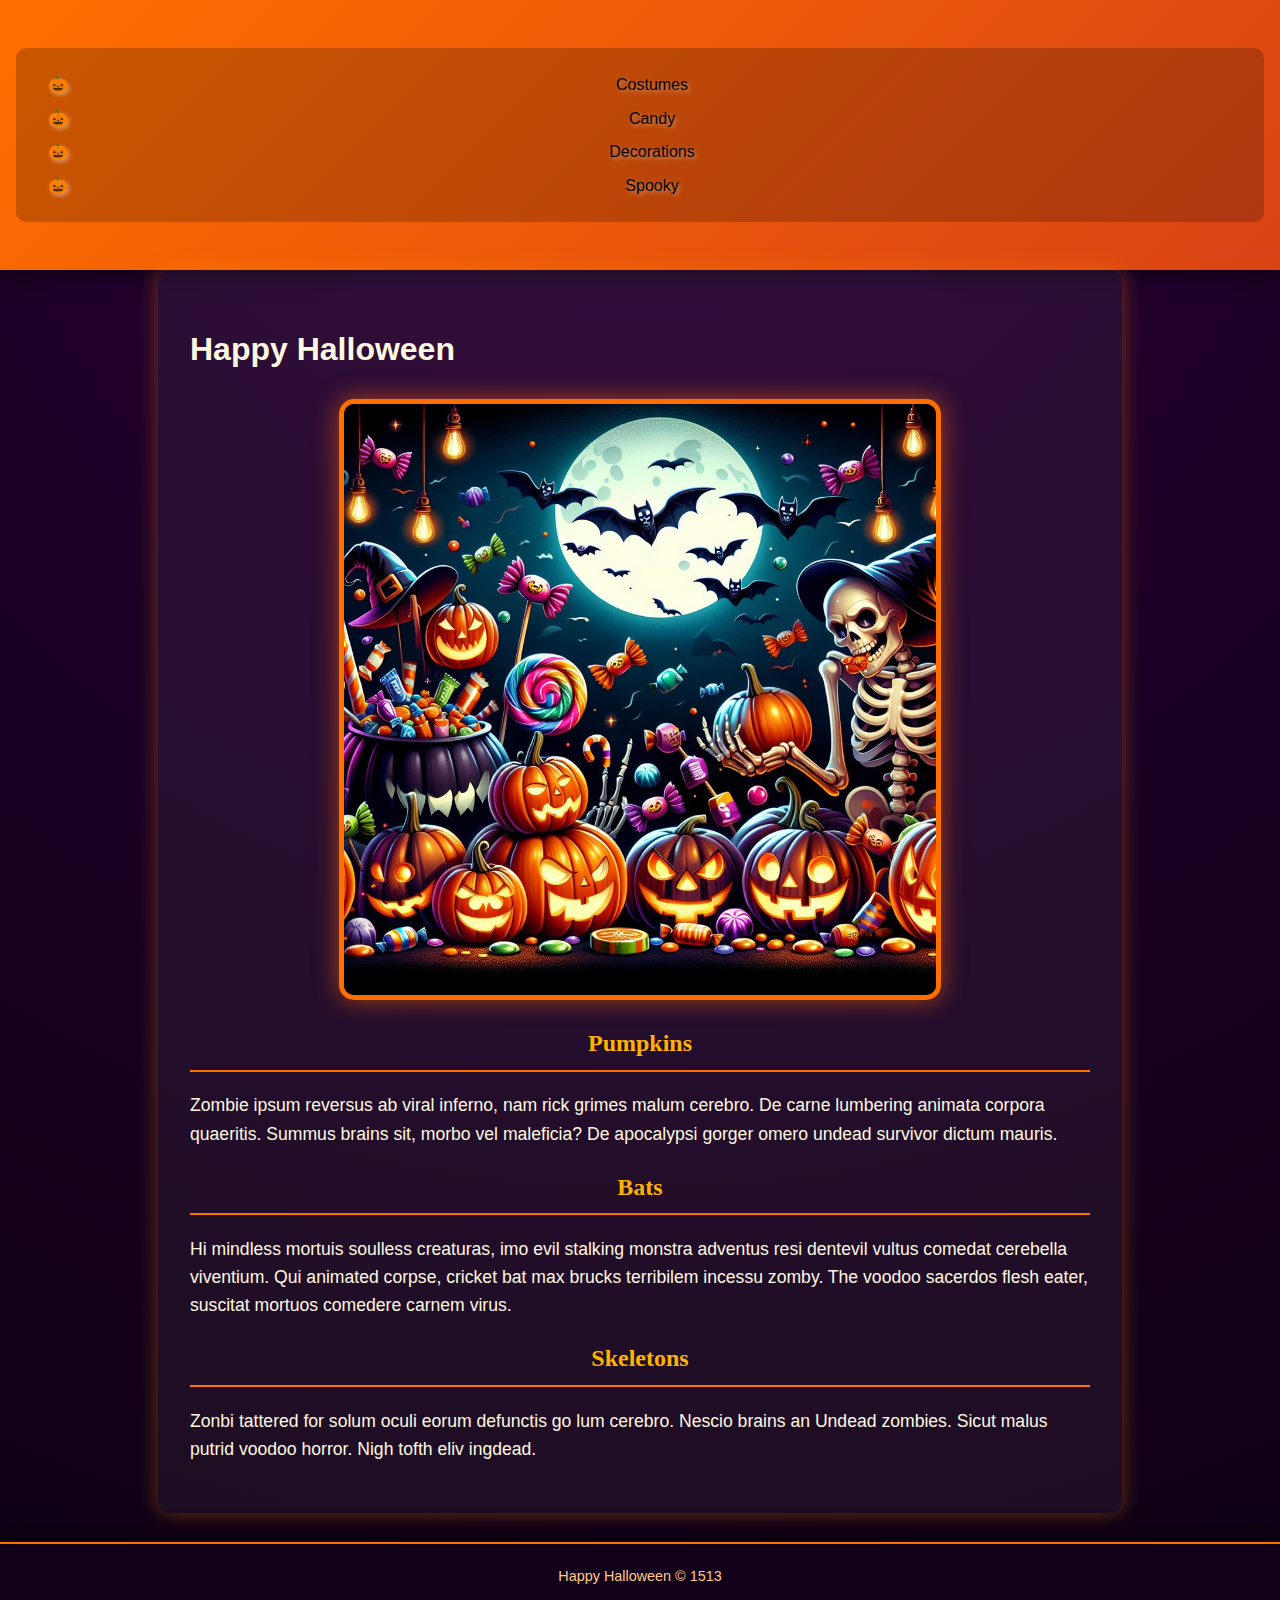
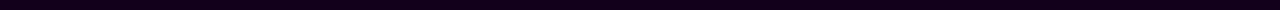
<file: ice/halloween/index.html>
<!-- For this activity you are not allowed to change
 the HTML code, only the CSS -->

<!DOCTYPE html>
<html lang="en">

<head>
    <meta charset="UTF-8">
    <meta name="viewport" content="width=device-width, initial-scale=1.0">
    <title>Document</title>
    <link rel="stylesheet" href="styles/styles.css">
</head>

<body>
    <div id="wrapper">
        <header>
            <nav>
                <ul>
                    <li>Costumes</li>
                    <li>Candy</li>
                    <li>Decorations</li>
                    <li>Spooky</li>
                </ul>
            </nav>
        </header>
        <main>
            <h1>Happy Halloween</h1>
            <img src="images/halloween.png">
            <section>
                <h2>Pumpkins</h2>
                <p>Zombie ipsum reversus ab viral inferno, nam rick grimes
                    malum cerebro. De carne lumbering animata corpora quaeritis.
                    Summus brains sit​​, morbo vel maleficia? De apocalypsi gorger
                    omero undead survivor dictum mauris. </p>
            </section>
            <section>
                <h2>Bats</h2>
                <p>Hi mindless mortuis soulless
                    creaturas, imo evil stalking monstra adventus resi dentevil vultus
                    comedat cerebella viventium. Qui animated corpse, cricket bat max
                    brucks terribilem incessu zomby. The voodoo sacerdos flesh eater,
                    suscitat mortuos comedere carnem virus.</p>
            </section>
            <section>
                <h2>Skeletons</h2>
                <p>Zonbi tattered for solum oculi
                    eorum defunctis go lum cerebro. Nescio brains an Undead zombies. Sicut
                    malus putrid voodoo horror. Nigh tofth eliv ingdead.</p>
            </section>
        </main>
        <footer>
            Happy Halloween &copy; 1513
        </footer>
    </div>
</body>

</html>
</file>
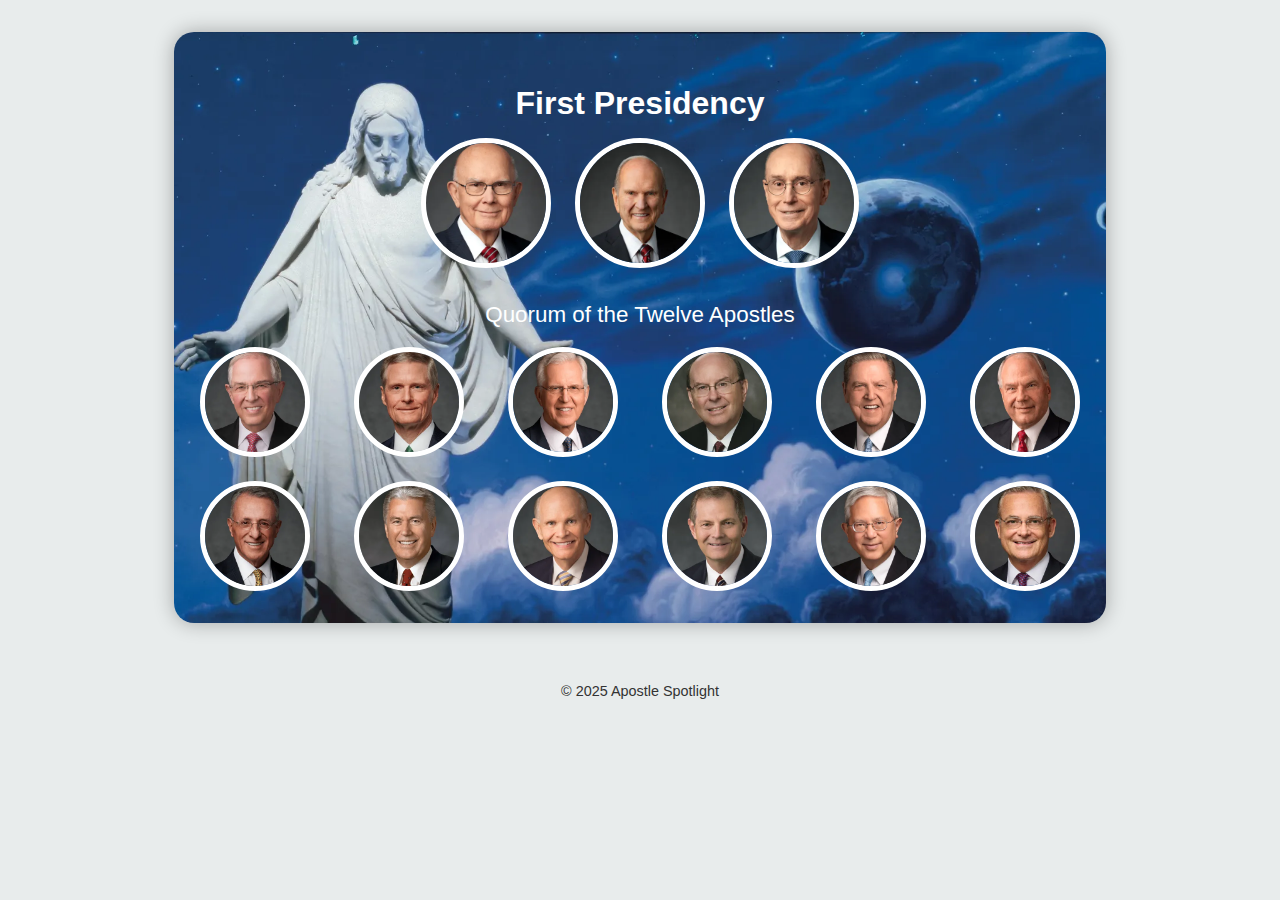
<file: ice/apostle_spotlight/apostles.html>
<!DOCTYPE html>
<html lang="en">
<head>
  <meta charset="UTF-8" />
  <meta name="viewport" content="width=device-width, initial-scale=1.0" />
  <title>Apostle Spotlight</title>
  <link rel="stylesheet" href="styles.css" />
</head>
<body>
  <div class="container">
    <header>
      <h1>First Presidency</h1>
      <div class="first-presidency">
        <img src="images/oaks.webp" alt="Dallin H. Oaks" />
        <img src="images/nelson.webp" alt="Russell M. Nelson" />
        <img src="images/eyring.webp" alt="Henry B. Eyring" />
      </div>
      <h2>Quorum of the Twelve Apostles</h2>
    </header>

    <main class="apostles-grid">
      <img src="images/anderson.webp" alt="Neil L. Andersen" />
      <img src="images/bednar.webp" alt="David A. Bednar" />
      <img src="images/christofferson.webp" alt="D. Todd Christofferson" />
      <img src="images/cook.webp" alt="Quentin L. Cook" />
      <img src="images/holland.webp" alt="Jeffrey R. Holland" />
      <img src="images/rasband.webp" alt="Ronald A. Rasband" />
      <img src="images/soares.webp" alt="Ulisses Soares" />
      <img src="images/uchtdorf.webp" alt="Dieter F. Uchtdorf" />
      <img src="images/renlund.webp" alt="Dale G. Renlund" />
      <img src="images/stevenson.webp" alt="Gary E. Stevenson" />
      <img src="images/gong.webp" alt="Gerrit W. Gong" />
      <img src="images/kearon.webp" alt="Patrick Kearon" />
    </main>
  </div>

  <footer>
    <p>&copy; 2025 Apostle Spotlight</p>
  </footer>
</body>
</html>
</file>
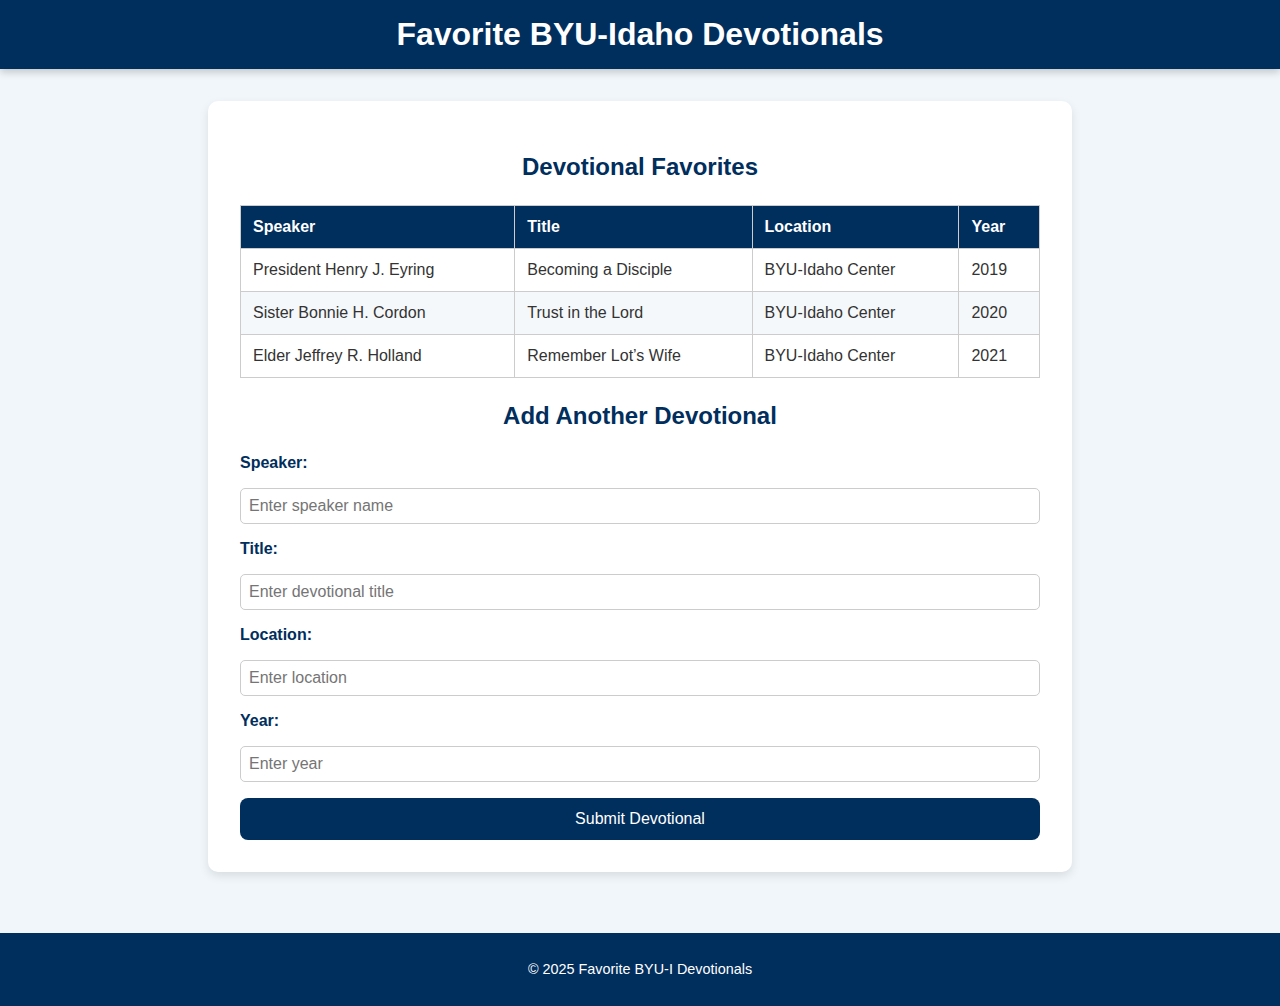
<file: ice/favorite_devo-2/favdevo.html>
<!DOCTYPE html>
<html lang="en">
<head>
  <meta charset="UTF-8" />
  <meta name="viewport" content="width=device-width, initial-scale=1.0" />
  <title>Favorite BYU-I Devotionals</title>
  <link rel="stylesheet" href="styles.css" />
</head>
<body>
  <header>
    <h1>Favorite BYU-Idaho Devotionals</h1>
  </header>

  <main>
    <div class="content-box">
      <h2>Devotional Favorites</h2>

      <!-- Table of Favorites -->
      <table>
        <thead>
          <tr>
            <th>Speaker</th>
            <th>Title</th>
            <th>Location</th>
            <th>Year</th>
          </tr>
        </thead>
        <tbody>
          <tr>
            <td>President Henry J. Eyring</td>
            <td>Becoming a Disciple</td>
            <td>BYU-Idaho Center</td>
            <td>2019</td>
          </tr>
          <tr>
            <td>Sister Bonnie H. Cordon</td>
            <td>Trust in the Lord</td>
            <td>BYU-Idaho Center</td>
            <td>2020</td>
          </tr>
          <tr>
            <td>Elder Jeffrey R. Holland</td>
            <td>Remember Lot’s Wife</td>
            <td>BYU-Idaho Center</td>
            <td>2021</td>
          </tr>
        </tbody>
      </table>

      <!-- Form to Add More -->
      <h2>Add Another Devotional</h2>
      <form>
        <label for="speaker">Speaker:</label>
        <input type="text" id="speaker" name="speaker" placeholder="Enter speaker name" required />

        <label for="title">Title:</label>
        <input type="text" id="title" name="title" placeholder="Enter devotional title" required />

        <label for="location">Location:</label>
        <input type="text" id="location" name="location" placeholder="Enter location" required />

        <label for="year">Year:</label>
        <input type="number" id="year" name="year" placeholder="Enter year" required />

        <button type="submit">Submit Devotional</button>
      </form>
    </div>
  </main>

  <footer>
    <p>&copy; 2025 Favorite BYU-I Devotionals</p>
  </footer>
</body>
</html>
</file>
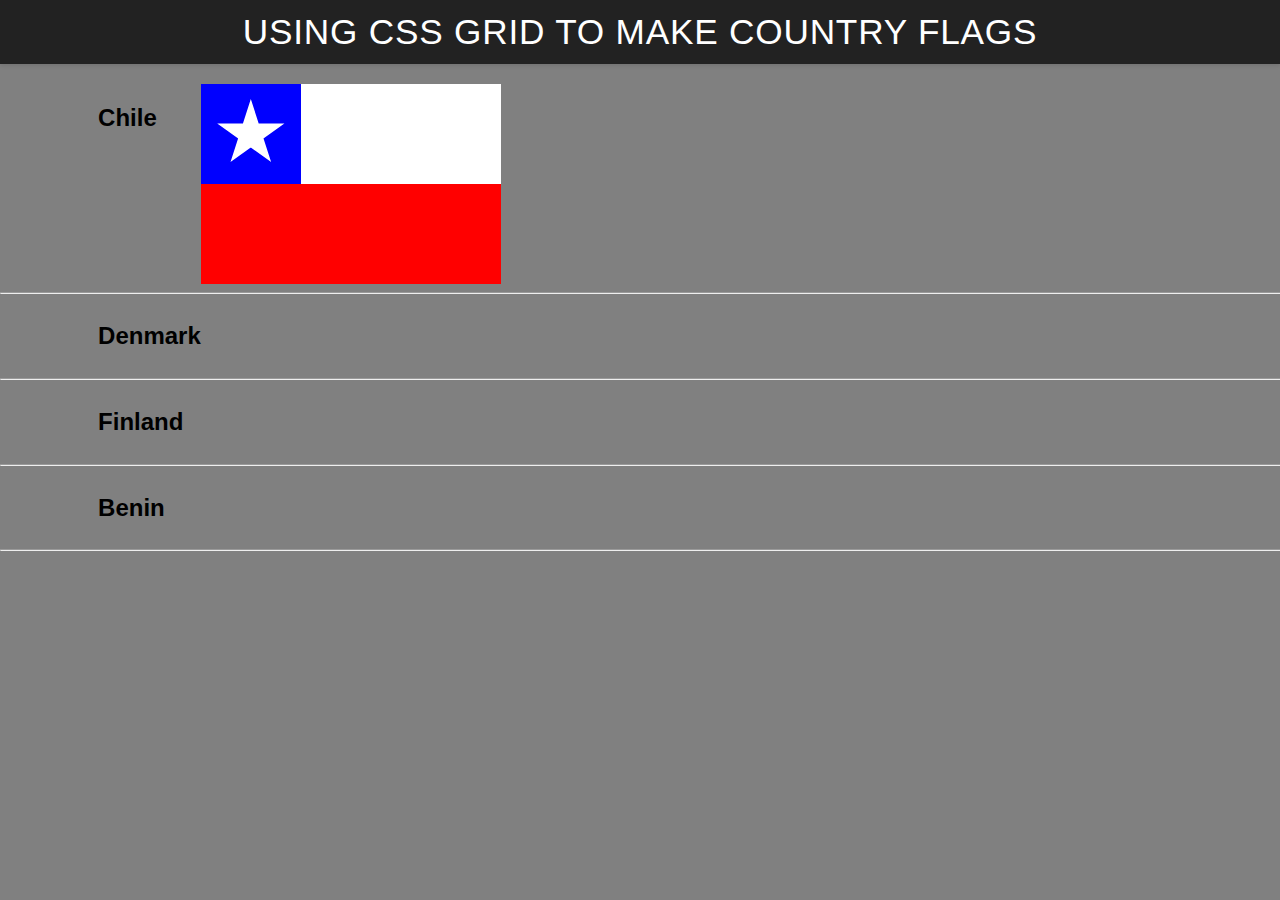
<file: ice/grid_flags/flags.html>
<!DOCTYPE html>
<html lang="en">

<head>
    <meta charset="UTF-8">
    <meta name="viewport" content="width=device-width, initial-scale=1.0">
    <title>Flag</title>
    <style>
        body {
            margin: 0;
            font-family: 'Helvetica Neue', sans-serif;
            background-color: gray;
        }

        header {
            background-color: #222;
            color: #fff;
            padding: 0.75rem 1.5rem;
            display: flex;
            align-items: center;
            justify-content: center;
            font-size: 1.1rem;
            letter-spacing: 0.05rem;
            text-transform: uppercase;
            box-shadow: 0 2px 4px rgba(0, 0, 0, 0.1);
        }

        header h1 {
            margin: 0;
            font-weight: 400;
        }
        main {
            display: grid;
            grid-template-columns: .1fr .1fr 1fr .1fr;
            margin-top: 20px;
        }
        hr {
            width: 100%;
            grid-column: 1 / 5;
        }
        h2 {
            grid-column: 2/3;
        }

        #blue {
            background: blue;
            grid-column: 1 / 2;
            display: grid;
            align-items: center;
            justify-items: center;
        }

        #white {
            background: white;
            grid-column: 2 / 4;
        }

        #red {
            background: red;
            grid-column: 1 / 4;
        }

        #chile {
            display: grid;
            grid-template-columns: 1fr 1fr 1fr;
            grid-template-rows: 1fr 1fr;
            height: 200px;
            width: 300px;
        }

        .star {
            width: 70px;
            aspect-ratio: 1;
            background: white;
            clip-path: polygon(50% 0, 79% 90%, 2% 35%, 98% 35%, 21% 90%);
        }
    </style>
</head>

<body>
    <header>
        <h1>Using CSS Grid to make Country Flags</h1>
    </header>
    <main>
        <h2>Chile</h2>
        <div id="chile">
            <div id="blue">
                <div class="star"></div>
            </div>
            <div id="white"></div>
            <div id="red"></div>
        </div>
        <hr>

        <h2>Denmark</h2>
        <div id="denmark">
            <div id="dred1"></div>
            <div id="dred2"></div>
            <div id="dred3"></div>
            <div id="dred4"></div>
        </div>
        <hr>

        <h2>Finland</h2>
        <div id="finland">
            <div id="fwhite1"></div>
            <div id="fwhite2"></div>
            <div id="fwhite3"></div>
            <div id="fwhite4"></div>
        </div>
        <hr>

        <h2>Benin</h2>
        <div id="benin">
            <div id="bgreen"></div>
            <div id="byellow"></div>
            <div id="bred"></div>
        </div>
        <hr>
    </main>
</body>

</html>
</file>
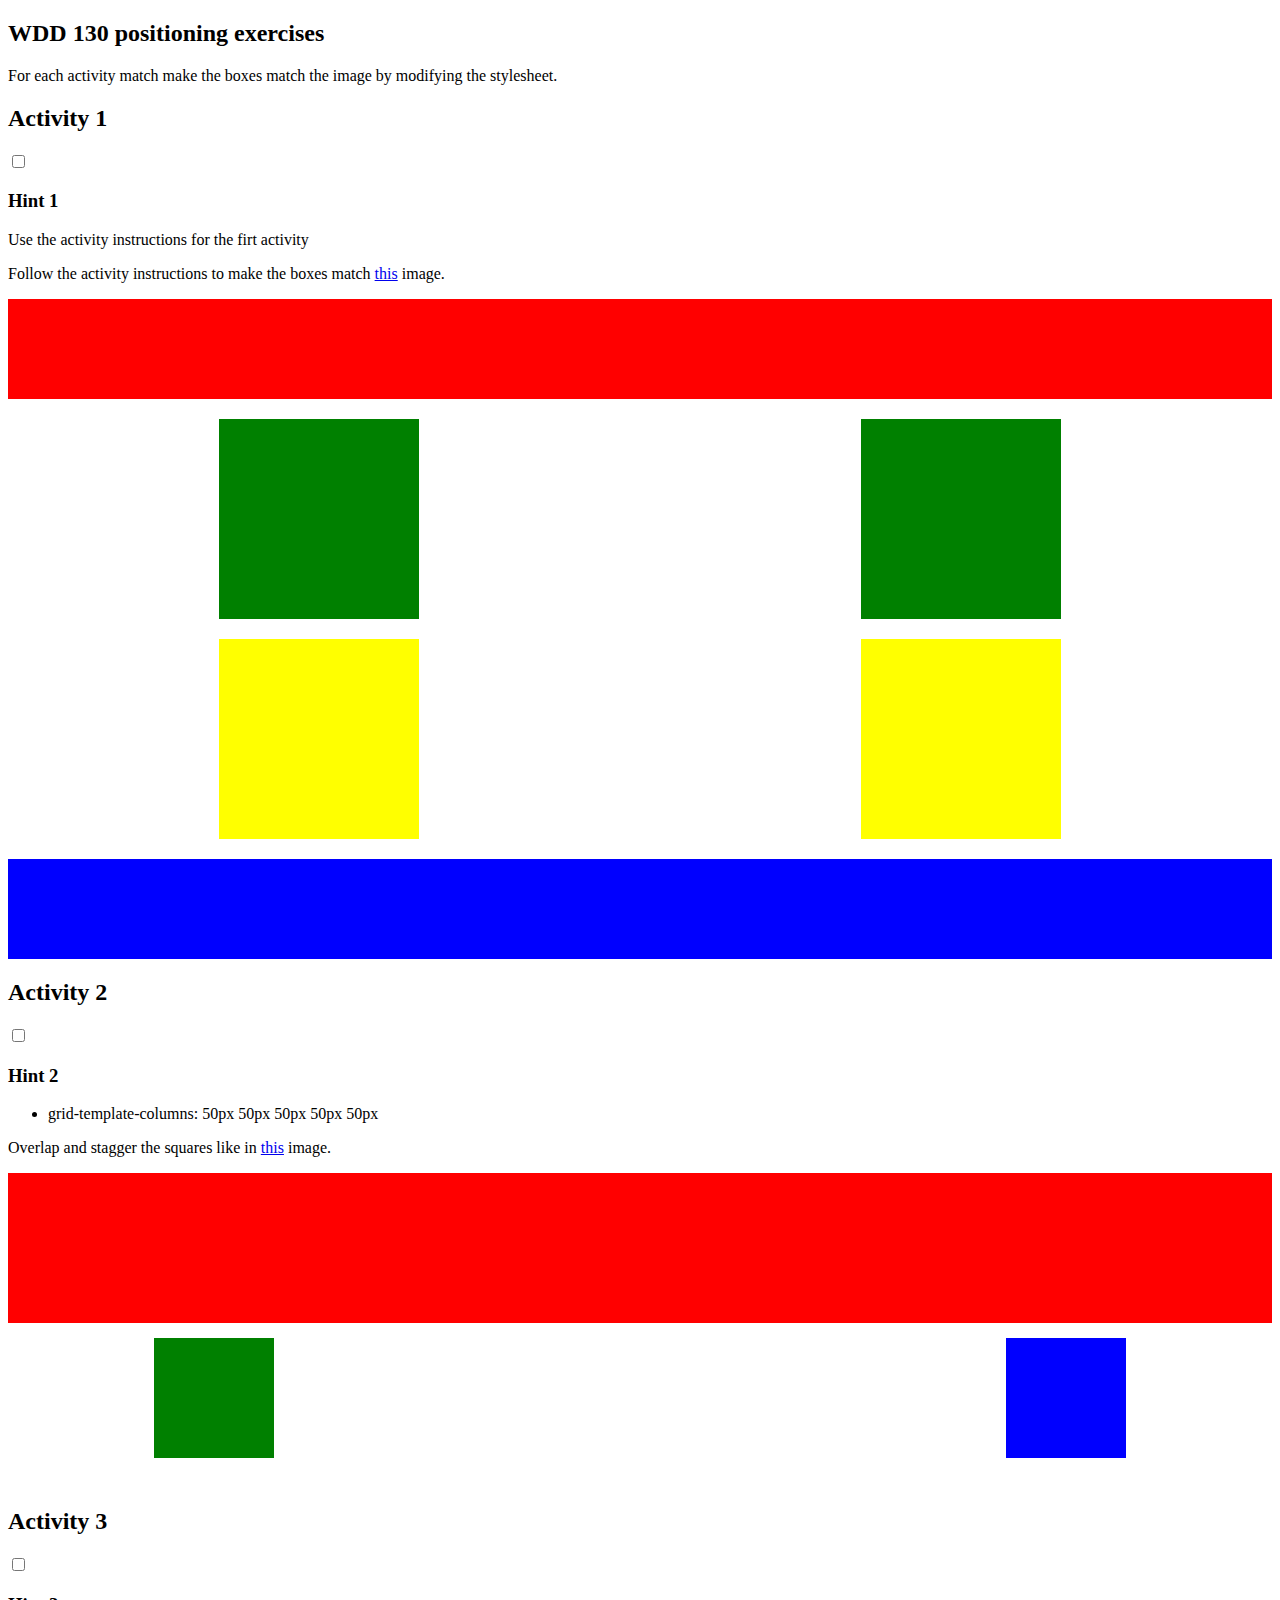
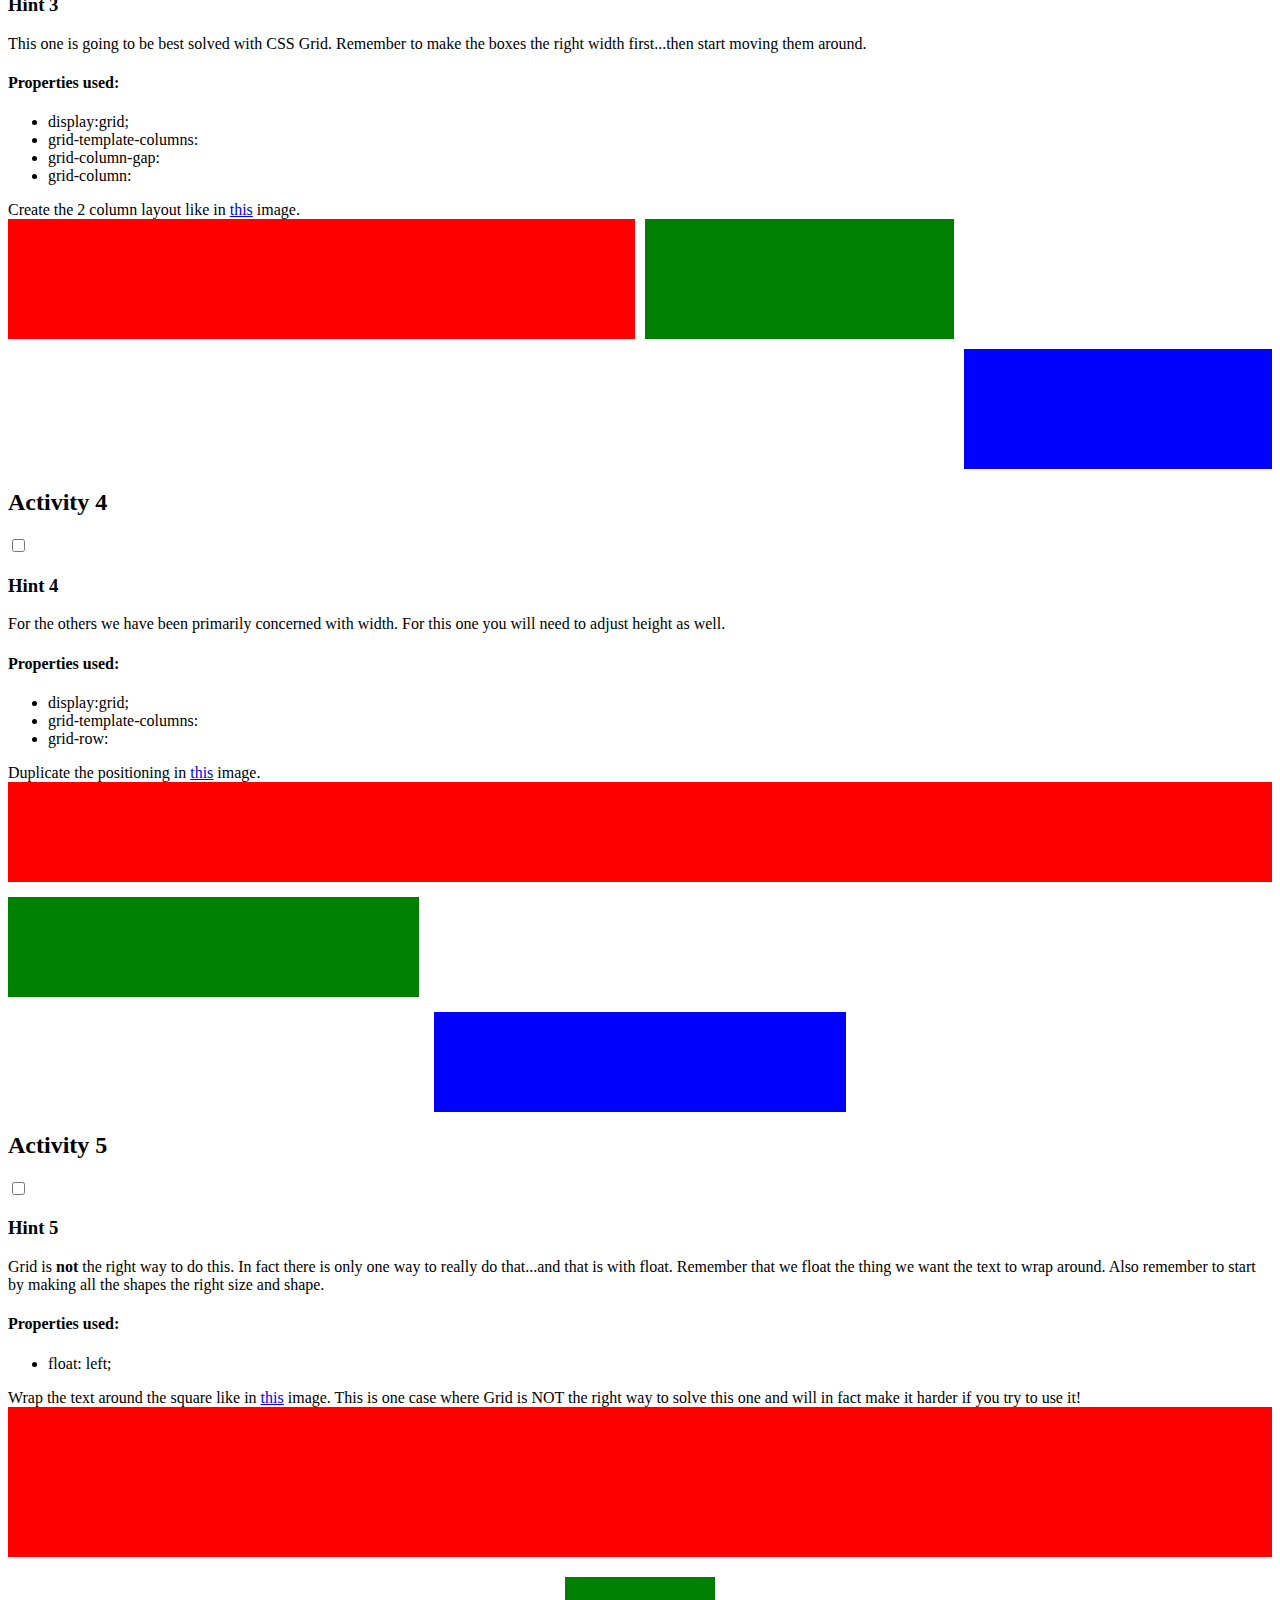
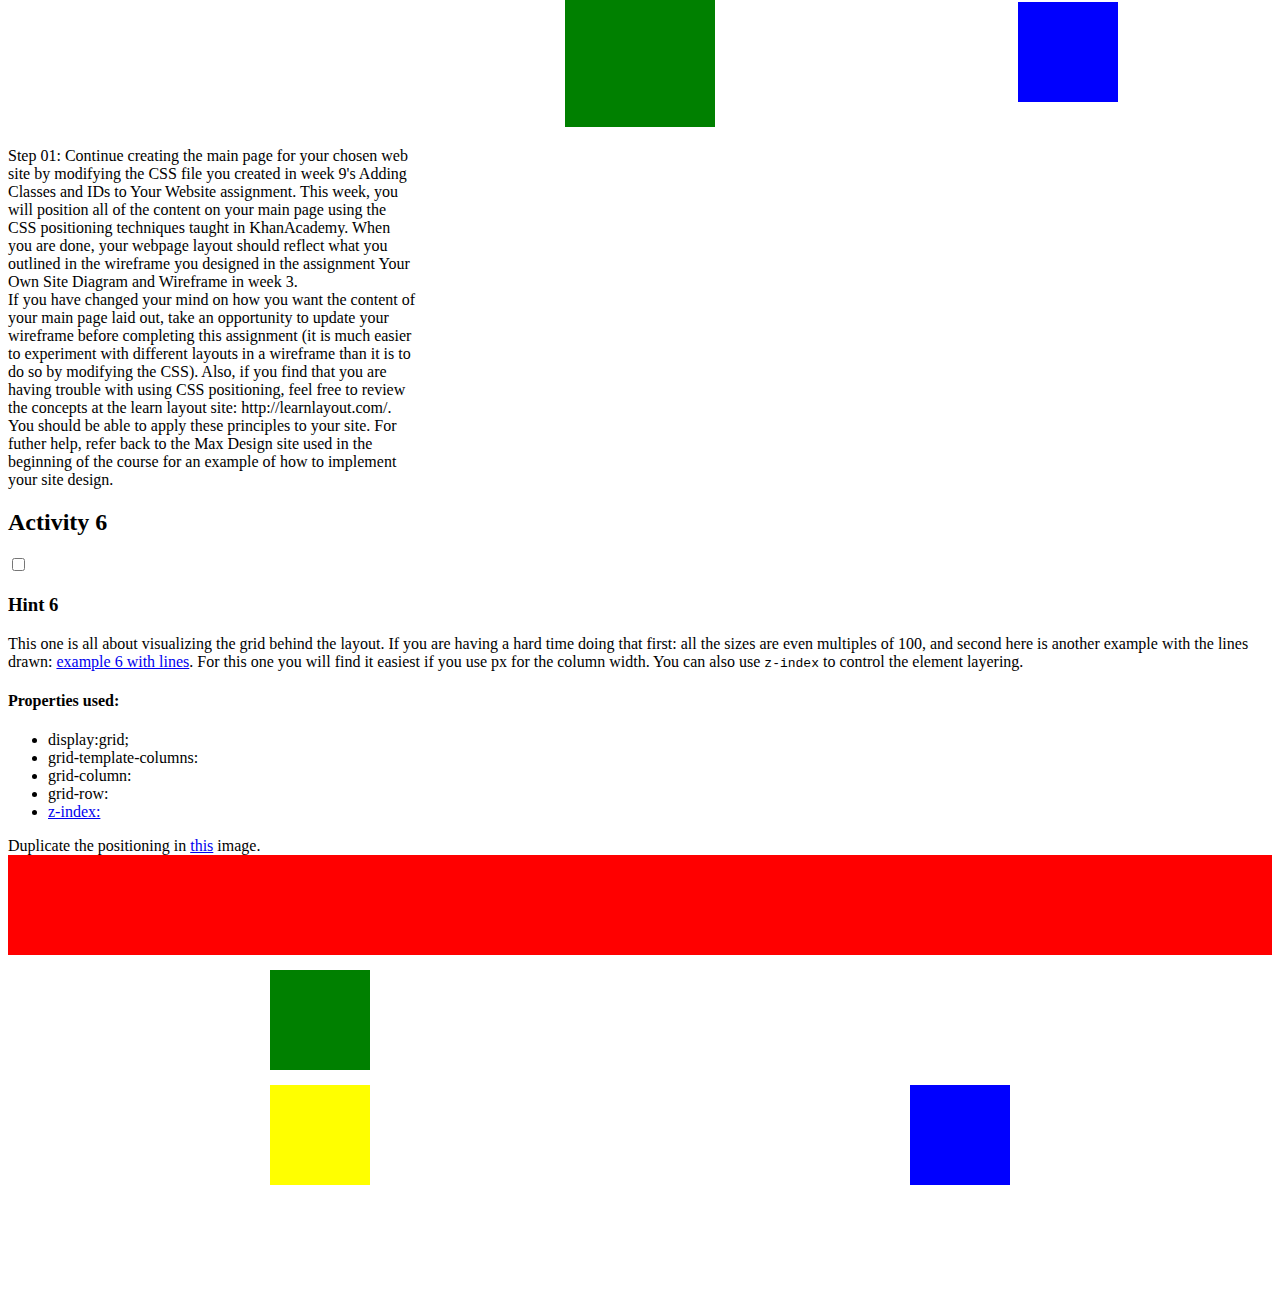
<file: ice/positioning/positioning.html>
<!DOCTYPE html>
<html lang="en">
  <head>
    <!-- HTML - Name: positioning.html -->
    <title>Positioning Activity</title>
    <link rel="stylesheet" type="text/css" href="positionstyles.css" />
  </head>
  <body>
    <div class="activity">
      <h2>WDD 130 positioning exercises</h2>
      For each activity match make the boxes match the image by modifying the stylesheet.</div>
    <div class="activity">
      <h2>Activity 1</h2>
      <section class="hint"><input type="checkbox" ><i></i> <h3>Hint 1</h3><div><p>Use the activity instructions for the firt activity</a></p></div></section>
      <p>Follow the activity instructions to make the boxes match  <a href="images/example1.png" target="_blank">this</a> image.</p>
      <div class="content1" >
        <div class="red1" ></div>
        <div class="green1" ></div>
        <div class="green1" ></div>
        <div class="yellow1"></div>
        <div class="yellow1"></div>
        <div class="blue1"></div>
      </div>
    </div>
    <div class="activity">
      <h2>Activity 2</h2>
      <section class="hint"><input type="checkbox" > <h3>Hint 2</h3><i></i><div>
      <ul>
      <li>grid-template-columns: 50px 50px 50px 50px 50px </li></ul></div></section>
      <p>Overlap and stagger the squares like in <a href="images/example2.png" target="_blank">this</a> image.</p>
      <div class="content2" >
        <div class="red2" ></div>
        <div class="green2" ></div>
        <div class="yellow2"></div>
        <div class="blue2"></div>
      </div>
    </div>
    <div class="activity">
      <h2>Activity 3</h2>
      <section class="hint"><input type="checkbox" > <h3>Hint 3</h3><i></i><div><p>This one is going to be best solved with CSS Grid. Remember to make the boxes the right width first...then start moving them around. </p><h4>Properties used:</h4><ul><li>display:grid;</li><li>grid-template-columns:</li><li>grid-column-gap:</li>
        <li>grid-column:</li>  </ul></div></section>
      Create the 2 column layout like in <a href="images/example3.png" target="_blank">this</a>  image.
      <div class="content3" >
        <div class="red3" ></div>
        <div class="green3" ></div>
        <div class="yellow3"></div>
        <div class="blue3"></div>
      </div>
    </div>
    <div class="activity">
      <h2>Activity 4</h2>
      <section class="hint"><input type="checkbox" > <h3>Hint 4</h3><i></i><div><p>For the others we have been primarily concerned with width. For this one you will need to adjust height as well. </p><h4>Properties used:</h4><ul><li>display:grid;</li><li>grid-template-columns:</li><li>grid-row:</li></ul></div></section>
      Duplicate the positioning in <a href="images/example4.png" target="_blank">this</a> image. 
      <div class="content4" >
        <div class="red4" ></div>
        <div class="green4" ></div>
        <div class="yellow4"></div>
        <div class="blue4"></div>
      </div>
    </div>

    <div class="activity">
      <h2>Activity 5</h2>
      <section class="hint"><input type="checkbox" > <h3>Hint 5</h3><i></i><div><p>Grid is <strong>not</strong> the right way to do this.  In fact there is only one way to really do that...and that is with float. Remember that we float the thing we want the text to wrap around.  Also remember to start by making all the shapes the right size and shape.</p><h4>Properties used:</h4><ul><li>float: left;</li></ul></div></section>
      Wrap the text around the square like in <a href="images/example5.png" target="_blank">this</a> image. This is one case where Grid is NOT the right way to solve this one and will in fact make it harder if you try to use it!
      <div class="content5" >
        <div class="red5" ></div>
        <div class="green5" ></div>
        <div class="yellow5">Step 01: Continue creating the main page for your chosen web site by modifying the CSS file you created in week 9's Adding Classes and IDs to Your Website assignment. This week, you will position all of the content on your main page using the CSS positioning techniques taught in KhanAcademy. When you are done, your webpage layout should reflect what you outlined in the wireframe you designed in the assignment Your Own Site Diagram and Wireframe in week 3. <br />
          If you have changed your mind on how you want the content of your main page laid out, take an opportunity to update your wireframe before completing this assignment (it is much easier to experiment with different layouts in a wireframe than it is to do so by modifying the CSS). Also, if you find that you are having trouble with using CSS positioning, feel free to review the concepts at the learn layout site: http://learnlayout.com/. You should be able to apply these principles to your site. For futher help, refer back to the Max Design site used in the beginning of the course for an example of how to implement your site design.</div>
        <div class="blue5"></div>
      </div>
    </div>
    <div class="activity">
      <h2>Activity 6</h2>
      <section class="hint"><input type="checkbox" > <h3>Hint 6</h3><i></i><div><p>This one is all about visualizing the grid behind the layout. If you are having a hard time doing that first: all the sizes are even multiples of 100, and second here is another example with the lines drawn: <a href="images/example6-hint.png" target="_blank">example 6 with lines</a>. For this one you will find it easiest if you use px for the column width. You can also use <kbd>z-index</kbd> to control the element layering.    </p><h4>Properties used:</h4><ul><li>display:grid;</li><li>grid-template-columns:</li><li>grid-column:</li><li>grid-row:</li><li><a href="https://www.w3schools.com/cssref/pr_pos_z-index.asp" target="_blank">z-index:</a></li></ul></div></section>
      Duplicate the positioning in <a href="images/example6.png" target="_blank">this</a> image.
      <div class="content6" >
        <div class="red6" ></div>
        <div class="green6" ></div>
        <div class="yellow6"></div>
        <div class="blue6"></div>
      </div>
    </div>
  </body>
</html>
</file>
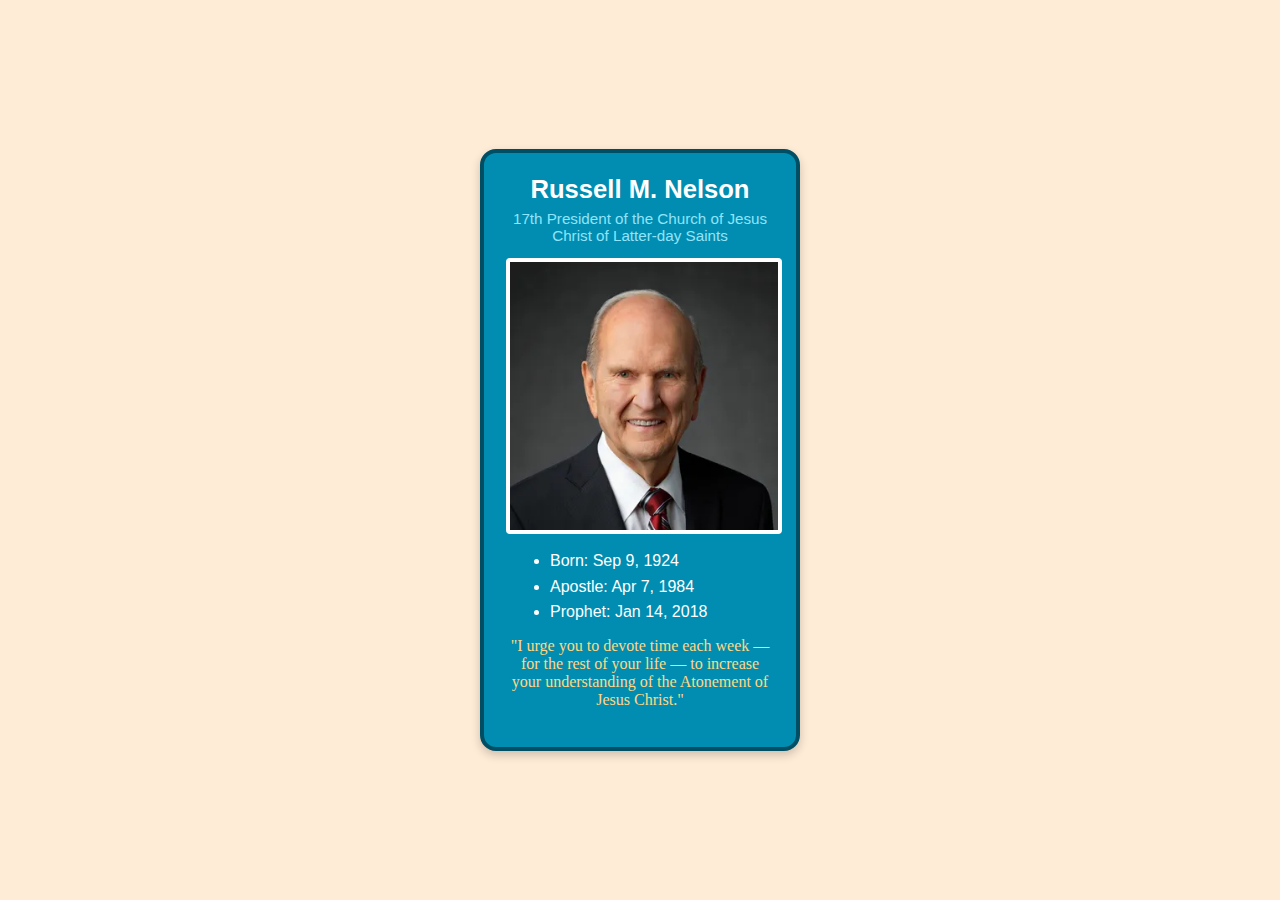
<file: ice/prophet_cards/nelson.html>
<!DOCTYPE html>
<html lang="en">
<head>   
  <meta charset="UTF-8">
  <meta name="viewport" content="width=device-width, initial-scale=1.0">
  <title>Prophet Card - Russell M. Nelson</title>
  <link rel="stylesheet" href="styles/style.css">
</head>
<body>
  <div class="card">
    <h1>Russell M. Nelson</h1>
    <h2>
      <a href="https://www.churchofjesuschrist.org" target="_blank">
        17th President of the Church of Jesus Christ of Latter-day Saints
      </a>
    </h2>

    <img src="images/russell_nelson.png" alt="President Russell M. Nelson">

    <ul>
      <li>Born: Sep 9, 1924</li>
      <li>Apostle: Apr 7, 1984</li>
      <li>Prophet: Jan 14, 2018</li>
    </ul>

    <p class="quote">
      "I urge you to devote time each week — for the rest of your life — 
      to increase your understanding of the Atonement of Jesus Christ."
    </p>
  </div>
</body>
</html>
</file>
<file: ice/halloween/styles/styles.css>
/* ===========================
   General Page Setup
=========================== */
body {
    font-family: "Trebuchet MS", Arial, sans-serif;
    margin: 0;
    padding: 0;
    background: radial-gradient(circle at top, #2b0036 0%, #0e0014 100%);
    color: #fff8e1;
    line-height: 1.6;
  }
  
  /* ===========================
     Header
  =========================== */
  header {
    background: linear-gradient(135deg, #ff6f00, #d84315);
    text-align: center;
    padding: 2em 1em;
    color: black;
    text-shadow: 2px 2px 4px rgba(255, 255, 255, 0.4);
    box-shadow: 0 4px 20px rgba(0, 0, 0, 0.5);
  }
  
  header h1 {
    font-family: "Creepster", cursive;
    font-size: 3em;
    letter-spacing: 2px;
    margin: 0;
  }
  
  header p {
    font-size: 1.2em;
    margin: 0.5em 0 0;
  }
  
  /* ===========================
     Main Content
  =========================== */
  main {
    padding: 2em;
    max-width: 900px;
    margin: 0 auto;
    background-color: rgba(255, 255, 255, 0.05);
    border-radius: 12px;
    box-shadow: 0 0 20px rgba(255, 136, 0, 0.4);
  }
  
  /* Headings */
  h2 {
    color: #ffb300;
    text-align: center;
    border-bottom: 2px solid #ff6f00;
    padding-bottom: 0.3em;
    font-family: "Creepster", cursive;
  }
  
  /* Paragraphs */
  p {
    margin: 1em 0;
    font-size: 1.1em;
  }
  
  /* ===========================
     Lists
  =========================== */
  ul, ol {
    background-color: rgba(0, 0, 0, 0.2);
    padding: 1em 2em;
    border-radius: 10px;
    list-style-type: none;
  }
  
  li {
    margin: 0.5em 0;
    position: relative;
    padding-left: 1.5em;
  }
  
  li::before {
    content: "🎃";
    position: absolute;
    left: 0;
  }
  
  /* ===========================
     Images
  =========================== */
  img {
    display: block;
    max-width: 100%;
    margin: 1.5em auto;
    border: 5px solid #ff6f00;
    border-radius: 15px;
    box-shadow: 0 0 25px rgba(255, 102, 0, 0.6);
    transition: transform 0.4s ease, box-shadow 0.4s ease;
  }
  
  img:hover {
    transform: scale(1.05);
    box-shadow: 0 0 40px rgba(255, 183, 77, 0.8);
  }
  
  /* ===========================
     Buttons / Links
  =========================== */
  a, button {
    display: inline-block;
    text-decoration: none;
    color: #fff;
    background: #ff6f00;
    padding: 0.7em 1.2em;
    border-radius: 8px;
    transition: background 0.3s ease, transform 0.2s ease;
    box-shadow: 0 0 10px rgba(255, 102, 0, 0.6);
  }
  
  a:hover, button:hover {
    background: #d84315;
    transform: scale(1.05);
  }
  
  /* ===========================
     Footer
  =========================== */
  footer {
    background-color: #12001b;
    color: #ffcc80;
    text-align: center;
    padding: 1.5em 0;
    margin-top: 2em;
    font-size: 0.9em;
    border-top: 2px solid #ff6f00;
    box-shadow: 0 -4px 20px rgba(0, 0, 0, 0.6);
  }
  
  /* ===========================
     Extras
  =========================== */
  /* Add a subtle glowing animation for spooky effect */
  @keyframes glow {
    0% { text-shadow: 0 0 5px #ff9100, 0 0 10px #ff6f00; }
    50% { text-shadow: 0 0 20px #ffab40, 0 0 40px #ff6f00; }
    100% { text-shadow: 0 0 5px #ff9100, 0 0 10px #ff6f00; }
  }
  
  h1, h2 {
    animation: glow 2s infinite ease-in-out;
  }
  
  /* Optional web font (Creepster from Google Fonts) */
  @import url('https://fonts.googleapis.com/css2?family=Creepster&display=swap');
</file>
<file: ice/apostle_spotlight/styles.css>
/* ===========================
   Page Base Styles
=========================== */
body {
    background-color: #e8ecec;
    font-family: Arial, sans-serif;
    margin: 0;
    padding: 0;
    text-align: center;
    color: white;
  }
  
  /* ===========================
     Main Container
  =========================== */
  .container {
    background-image: url("images/christus.webp");
    background-size: cover;
    background-position: center;
    margin: 2em auto;
    padding: 2em 1em;
    border-radius: 20px;
    max-width: 900px;
    box-shadow: 0 0 20px rgba(0, 0, 0, 0.3);
  }
  
  /* ===========================
     Titles
  =========================== */
  header h1 {
    font-size: 2em;
    margin-bottom: 0.5em;
  }
  
  header h2 {
    margin-top: 1.5em;
    font-size: 1.4em;
    font-weight: normal;
  }
  
  /* ===========================
     First Presidency
  =========================== */
  .first-presidency {
    display: flex;
    justify-content: center;
    gap: 1.5em;
    flex-wrap: wrap;
    margin-top: 1em;
  }
  
  .first-presidency img {
    width: 120px;
    height: 120px;
    border-radius: 50%;
    border: 5px solid white;
    object-fit: cover;
    transition: border-color 0.3s ease, transform 0.3s ease;
  }
  
  .first-presidency img:hover {
    border-color: #ffd700;
    transform: scale(1.05);
  }
  
  /* ===========================
     Apostles Grid
  =========================== */
  .apostles-grid {
    display: grid;
    grid-template-columns: repeat(auto-fit, minmax(120px, 1fr));
    gap: 1.5em;
    justify-items: center;
    margin-top: 1em;
  }
  
  .apostles-grid img {
    width: 100px;
    height: 100px;
    border-radius: 50%;
    border: 5px solid white;
    object-fit: cover;
    transition: border-color 0.3s ease, transform 0.3s ease;
  }
  
  .apostles-grid img:hover {
    border-color: #ffd700;
    transform: scale(1.05);
  }
  
  /* ===========================
     Footer
  =========================== */
  footer {
    text-align: center;
    color: #333;
    font-size: 0.9em;
    padding: 1em 0;
  }
</file>
<file: ice/favorite_devo-2/styles.css>
/* ===========================
   General Page Styles
=========================== */
body {
    font-family: Arial, sans-serif;
    background-color: #f0f6fa;
    margin: 0;
    color: #333;
  }
  
  header {
    background-color: #002e5d;
    color: white;
    padding: 1em 0;
    text-align: center;
    box-shadow: 0 3px 8px rgba(0, 0, 0, 0.2);
  }
  
  header h1 {
    margin: 0;
  }
  
  main {
    display: flex;
    justify-content: center;
    padding: 2em 1em;
  }
  
  .content-box {
    background-color: white;
    padding: 2em;
    border-radius: 10px;
    box-shadow: 0 4px 10px rgba(0, 0, 0, 0.1);
    width: 90%;
    max-width: 800px;
  }
  
  h2 {
    text-align: center;
    color: #002e5d;
  }
  
  /* ===========================
     Table Styling
  =========================== */
  table {
    width: 100%;
    border-collapse: collapse;
    margin: 1.5em 0;
    font-size: 1em;
  }
  
  thead {
    background-color: #002e5d;
    color: white;
  }
  
  th,
  td {
    padding: 0.75em;
    border: 1px solid #ccc;
    text-align: left;
  }
  
  tbody tr:nth-child(even) {
    background-color: #f5f8fb;
  }
  
  /* ===========================
     Form Styling
  =========================== */
  form {
    display: grid;
    grid-template-columns: 1fr 1fr;
    gap: 1em 2em;
    margin-top: 1.5em;
  }
  
  label {
    grid-column: span 2;
    text-align: left;
    font-weight: bold;
    color: #002e5d;
  }
  
  input {
    grid-column: span 2;
    padding: 0.5em;
    border: 1px solid #ccc;
    border-radius: 5px;
    font-size: 1em;
  }
  
  button {
    grid-column: span 2;
    padding: 0.75em;
    background-color: #002e5d;
    color: white;
    font-size: 1em;
    border: none;
    border-radius: 8px;
    cursor: pointer;
    transition: background-color 0.3s ease;
  }
  
  button:hover {
    background-color: #0055a4;
  }
  
  /* ===========================
     Footer
  =========================== */
  footer {
    background-color: #002e5d;
    color: white;
    text-align: center;
    padding: 1em 0;
    font-size: 0.9em;
    margin-top: 2em;
  }
</file>
<file: ice/positioning/positionstyles.css>
/* =========================
   EXERCISE 1
   Two-column grid with spacing
========================= */
.content1 {
  display: grid;
  grid-template-columns: 1fr 1fr;
  justify-items: center;
  gap: 20px;
}

.red1, .blue1 {
  width: 100%;
  height: 100px;
}

.red1 { background-color: red; grid-column: 1 / 3; }
.blue1 { background-color: blue; grid-column: 1 / 3; }

.green1, .yellow1 {
  width: 200px;
  height: 200px;
}

.green1 { background-color: green; }
.yellow1 { background-color: yellow; }

/* =========================
 EXERCISE 2
 Three-column grid
========================= */
.content2 {
  display: grid;
  grid-template-columns: 1fr 1fr 1fr;
  grid-template-rows: 150px 150px;
  gap: 15px;
  justify-items: center;
}

.red2 {
  background-color: red;
  width: 100%;
  height: 100%;
  grid-column: 1 / 4; /* span all columns */
}

.green2 {
  background-color: green;
  width: 120px;
  height: 120px;
}

.blue2 {
  background-color: blue;
  width: 120px;
  height: 120px;
  grid-column: 3 / 4;
}

/* =========================
 EXERCISE 3
 Four-column, two-row grid
========================= */
.content3 {
  display: grid;
  grid-template-columns: repeat(4, 1fr);
  grid-template-rows: 120px 120px;
  gap: 10px;
}

.red3 {
  background-color: red;
  width: 100%;
  height: 100%;
  grid-column: 1 / 3;
}

.green3 {
  background-color: green;
  width: 100%;
  height: 100%;
}

.blue3 {
  background-color: blue;
  width: 100%;
  height: 100%;
  grid-column: 4 / 5;
}

/* =========================
 EXERCISE 4
 3x3 grid pattern
========================= */
.content4 {
  display: grid;
  grid-template-columns: repeat(3, 1fr);
  grid-template-rows: repeat(3, 100px);
  gap: 15px;
}

.red4 {
  background-color: red;
  width: 100%;
  height: 100%;
  grid-column: 1 / 4; /* top row full width */
}

.green4 {
  background-color: green;
  width: 100%;
  height: 100%;
}

.blue4 {
  background-color: blue;
  width: 100%;
  height: 100%;
  grid-column: 2 / 3;
}

/* =========================
 EXERCISE 5
 Overlapping / layered boxes
========================= */
.content5 {
  display: grid;
  grid-template-columns: repeat(3, 1fr);
  grid-template-rows: 150px 150px;
  gap: 20px;
  justify-items: center;
  align-items: center;
}

.red5 {
  background-color: red;
  width: 100%;
  height: 100%;
  grid-column: 1 / 4;
}

.green5 {
  background-color: green;
  width: 150px;
  height: 150px;
  grid-column: 2 / 3;
}

.blue5 {
  background-color: blue;
  width: 100px;
  height: 100px;
  grid-column: 3 / 4;
  grid-row: 2 / 3;
}

/* =========================
 EXERCISE 6
 Two-column, four-row grid
========================= */
.content6 {
  display: grid;
  grid-template-columns: 1fr 1fr;
  grid-template-rows: repeat(4, 100px);
  gap: 15px;
  justify-items: center;
}

.red6 {
  background-color: red;
  width: 100%;
  height: 100%;
  grid-column: 1 / 3; /* top row full width */
}

.green6 {
  background-color: green;
  width: 100px;
  height: 100px;
}

.blue6 {
  background-color: blue;
  width: 100px;
  height: 100px;
  grid-column: 2 / 3;
}

.yellow6 {
  background-color: yellow;
  width: 100px;
  height: 100px;
  grid-column: 1 / 2;
}
</file>
<file: ice/prophet_cards/styles/style.css>
/* styles/style.css */
body {
  background-color: #FFECD7;
  font-family: Helvetica, Arial, sans-serif;
  display: flex;
  justify-content: center;
  align-items: center;
  height: 100vh;
  margin: 0;
}

.card {
  background-color: #008DB1;
  border: 4px solid #004E63;
  border-radius: 16px;
  padding: 22px;
  width: 320px;
  text-align: center;
  box-sizing: border-box;
  box-shadow: 0 4px 10px rgba(0, 0, 0, 0.2); /* optional shadow */
}

h1 {
  color: #FFFFFF;
  font-size: 1.6rem;
  margin: 0 0 6px 0;
}

h2 {
  margin: 0;
  font-size: 0.95rem;
  font-weight: 500;
}

h2 a {
  color: #91E4FB;
  text-decoration: none;
}

img {
  width: 100%;
  border: 4px solid #ffffff;
  border-radius: 4px;
  margin: 14px 0;
  display: block;
}

ul {
  list-style: disc;
  text-align: left;
  margin: 0 24px;
  color: #FFFFFF;
  padding-left: 20px;
  line-height: 1.6;
}

.quote {
  color: #FFD783;
  font-family: "Brush Script MT", "Nanum Brush Script", cursive;
  font-size: 1rem;
  margin-top: 12px;
  text-align: center;
}
</file>
